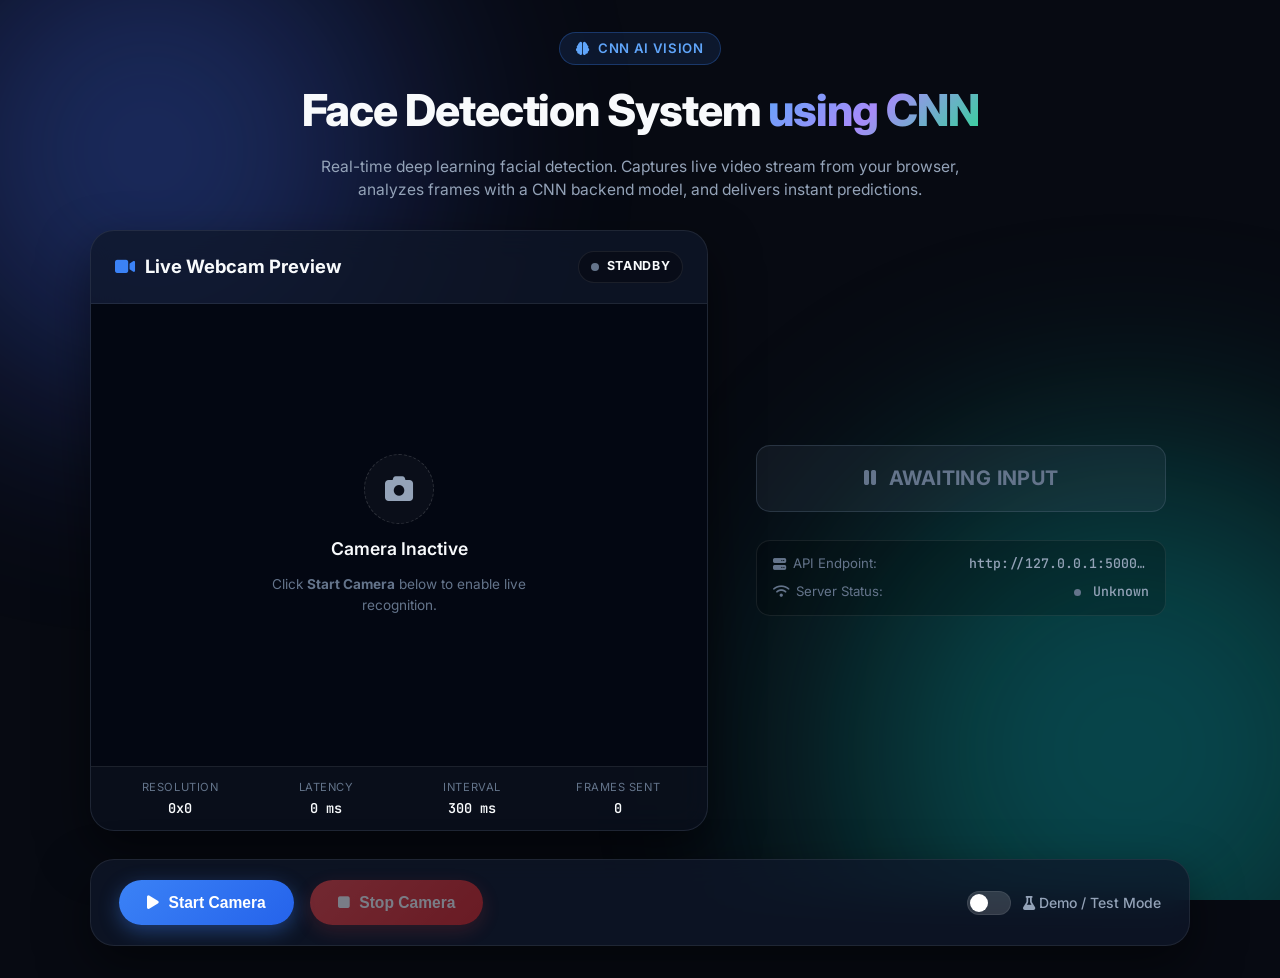
<file: index.html>
<!DOCTYPE html>
<html lang="en">
<head>
    <meta charset="UTF-8">
    <meta name="viewport" content="width=device-width, initial-scale=1.0">
    <meta name="description" content="Real-time Face Detection System powered by a CNN Deep Learning Model and Python Flask API. Responsive, fast, and modern web application.">
    <title>Face Detection System using CNN</title>
    
    <!-- Google Fonts -->
    <link rel="preconnect" href="https://fonts.googleapis.com">
    <link rel="preconnect" href="https://fonts.gstatic.com" crossorigin>
    <link href="https://fonts.googleapis.com/css2?family=Inter:wght@300;400;500;600;700;800&family=JetBrains+Mono:wght@400;600&display=swap" rel="stylesheet">
    
    <!-- FontAwesome Icons for clean UI elements -->
    <link rel="stylesheet" href="https://cdnjs.cloudflare.com/ajax/libs/font-awesome/6.4.0/css/all.min.css" integrity="sha512-iecdLmaskl7CVkqkXNQ/ZH/XLlvWZOJyj7Yy7tcenmpD1ypASozpmT/E0iPtmFIB46ZmdtAc9eNBvH0H/ZpiBw==" crossorigin="anonymous" referrerpolicy="no-referrer" />

    <link rel="stylesheet" href="style.css">
</head>
<body>
    <div class="app-background">
        <div class="glow-sphere sphere-1"></div>
        <div class="glow-sphere sphere-2"></div>
    </div>

    <div class="main-container">
        <!-- Header Section -->
        <header class="app-header">
            <div class="header-badge">
                <i class="fa-solid fa-brain"></i>
                <span>CNN AI Vision</span>
            </div>
            <h1 class="app-title">Face Detection System <span class="gradient-text">using CNN</span></h1>
            <p class="app-description">
                Real-time deep learning facial detection. Captures live video stream from your browser, analyzes frames with a CNN backend model, and delivers instant predictions.
            </p>
        </header>

        <!-- Notification / Error Banner -->
        <div id="errorBanner" class="error-banner hidden" role="alert">
            <div class="error-content">
                <i id="errorIcon" class="fa-solid fa-triangle-exclamation"></i>
                <span id="errorMessage">Camera access error occurred.</span>
            </div>
            <button id="closeErrorBtn" class="icon-btn-sm" aria-label="Close message">
                <i class="fa-solid fa-xmark"></i>
            </button>
        </div>

        <!-- Dashboard Grid Layout -->
        <main class="dashboard-grid">
            
            <!-- Left Panel: Webcam Stream -->
            <section class="card webcam-card">
                <div class="card-header">
                    <div class="card-title">
                        <i class="fa-solid fa-video"></i>
                        <h2>Live Webcam Preview</h2>
                    </div>
                    <div class="live-indicator-wrap" id="liveIndicatorWrap">
                        <span class="pulse-dot grey" id="statusDot"></span>
                        <span class="live-text" id="liveText">STANDBY</span>
                    </div>
                </div>

                <div class="webcam-viewport-wrapper">
                    <!-- Target Overlay Box & Grid -->
                    <div class="viewport-overlay" id="viewportOverlay">
                        <div class="scan-grid"></div>
                        <div class="face-target-box" id="targetBox">
                            <div class="corner top-left"></div>
                            <div class="corner top-right"></div>
                            <div class="corner bottom-left"></div>
                            <div class="corner bottom-right"></div>
                        </div>
                        <div class="scan-line" id="scanLine"></div>
                    </div>

                    <!-- Placeholder UI when camera is off -->
                    <div class="webcam-placeholder" id="webcamPlaceholder">
                        <div class="placeholder-icon-wrap">
                            <i class="fa-solid fa-camera"></i>
                        </div>
                        <p class="placeholder-title">Camera Inactive</p>
                        <p class="placeholder-sub">Click <strong>Start Camera</strong> below to enable live recognition.</p>
                    </div>

                    <!-- Live Video Element -->
                    <video id="webcamVideo" autoplay playsinline muted class="webcam-video hidden"></video>

                    <!-- Hidden Canvas for Frame Capture -->
                    <canvas id="frameCanvas" class="hidden-canvas"></canvas>

                    <!-- Processing Overlay Spinner -->
                    <div class="api-loading-overlay hidden" id="apiLoadingOverlay">
                        <div class="spinner"></div>
                        <span>Analyzing frame...</span>
                    </div>
                </div>

                <!-- Stream Control Stats Bar -->
                <div class="viewport-stats-bar">
                    <div class="stat-item">
                        <span class="stat-label">Resolution</span>
                        <span class="stat-value" id="resVal">0x0</span>
                    </div>
                    <div class="stat-item">
                        <span class="stat-label">Latency</span>
                        <span class="stat-value" id="latencyVal">0 ms</span>
                    </div>
                    <div class="stat-item">
                        <span class="stat-label">Interval</span>
                        <span class="stat-value">300 ms</span>
                    </div>
                    <div class="stat-item">
                        <span class="stat-label">Frames Sent</span>
                        <span class="stat-value" id="frameCountVal">0</span>
                    </div>
                </div>
            </section>
            

                <div class="status-content-body">
                    <!-- Status Badge Container -->
                    <div class="status-badge-container">
                        <span class="status-badge standby" id="detectionBadge">
                            <i class="fa-solid fa-circle-notch fa-spin hidden" id="badgeSpinner"></i>
                            <i class="fa-solid fa-pause" id="badgeIcon"></i>
                            <span id="badgeText">Awaiting Input</span>
                        </span>
                    </div>

                    <!-- Server Connection Details Box -->
                    <div class="info-box">
                        <div class="info-row">
                            <span class="info-label"><i class="fa-solid fa-server"></i> API Endpoint:</span>
                            <span class="info-value text-truncate" id="activeApiUrlDisplay">http://127.0.0.1:5000/predict</span>
                        </div>
                        <div class="info-row">
                            <span class="info-label"><i class="fa-solid fa-wifi"></i> Server Status:</span>
                            <span class="info-value" id="serverHealthDisplay">
                                <span class="dot-indicator grey" id="serverHealthDot"></span>
                                <span id="serverHealthText">Unknown</span>
                            </span>
                        </div>
                    </div>
                </div>
            </section>
        </main>

        <!-- Bottom Controls Bar -->
        <footer class="controls-card card">
            <div class="controls-group">
                <button id="startCamBtn" class="btn btn-primary">
                    <i class="fa-solid fa-play"></i>
                    <span>Start Camera</span>
                </button>
                <button id="stopCamBtn" class="btn btn-danger" disabled>
                    <i class="fa-solid fa-stop"></i>
                    <span>Stop Camera</span>
                </button>
            </div>
            
            <div class="secondary-controls">
                <label class="toggle-switch">
                    <input type="checkbox" id="demoModeToggle">
                    <span class="slider round"></span>
                    <span class="toggle-label"><i class="fa-solid fa-flask"></i> Demo / Test Mode</span>
                </label>
            </div>
        </footer>
    </div>

    <!-- API Settings Modal -->
    <div class="modal-overlay hidden" id="settingsModal">
        <div class="modal-content card">
            <div class="modal-header">
                <h3><i class="fa-solid fa-sliders"></i> Backend API Settings</h3>
                <button class="icon-btn-sm" id="closeModalBtn">
                    <i class="fa-solid fa-xmark"></i>
                </button>
            </div>
            <div class="modal-body">
                <div class="form-group">
                    <label for="apiUrlInput">Flask Backend URL Endpoint:</label>
                    <input type="url" id="apiUrlInput" class="form-input" value="https://face-detection-3x3d.onrender.com/predict" placeholder="http://127.0.0.1:5000/predict">
                    <small class="form-help">Default Python Flask route handling Base64 JSON POST requests.</small>
                </div>
                <div class="form-group">
                    <label for="frameRateSelect">Frame Capture Interval:</label>
                    <select id="frameRateSelect" class="form-input">
                        <option value="200">200 ms (Fast)</option>
                        <option value="300" selected>300 ms (Default)</option>
                        <option value="500">500 ms (Balanced)</option>
                        <option value="1000">1000 ms (Low Traffic)</option>
                    </select>
                </div>
                <div class="form-group">
                    <button id="testApiBtn" class="btn btn-secondary w-full">
                        <i class="fa-solid fa-plug"></i> Test Connection to Flask Backend
                    </button>
                    <span id="testApiResult" class="test-result-text"></span>
                </div>
            </div>
            <div class="modal-footer">
                <button id="saveSettingsBtn" class="btn btn-primary w-full">Save Changes</button>
            </div>
        </div>
    </div>

    <script src="script.js"></script>
</body>
</html>
</file>
<file: style.css>
/* ==========================================================================
   Face Detection System using CNN - Modern Glassmorphism Theme
   ========================================================================== */

/* CSS Variables / Theme Tokens */
:root {
    --bg-dark: #070a12;
    --bg-card: rgba(15, 23, 42, 0.75);
    --bg-card-hover: rgba(30, 41, 59, 0.85);
    --border-color: rgba(255, 255, 255, 0.08);
    --border-light: rgba(255, 255, 255, 0.15);
    
    --text-primary: #f8fafc;
    --text-secondary: #94a3b8;
    --text-muted: #64748b;

    /* Accent & Brand Colors */
    --accent-blue: #3b82f6;
    --accent-blue-hover: #2563eb;
    --accent-blue-glow: rgba(59, 130, 246, 0.4);
    
    --status-green: #10b981;
    --status-green-glow: rgba(16, 185, 129, 0.4);
    
    --status-red: #ef4444;
    --status-red-glow: rgba(239, 68, 68, 0.4);
    
    --status-yellow: #f59e0b;
    --status-grey: #64748b;

    --font-main: 'Inter', system-ui, -apple-system, sans-serif;
    --font-code: 'JetBrains Mono', monospace;

    --radius-sm: 8px;
    --radius-md: 14px;
    --radius-lg: 24px;
    --radius-full: 9999px;

    --shadow-card: 0 20px 50px rgba(0, 0, 0, 0.5);
    --transition: all 0.3s cubic-bezier(0.4, 0, 0.2, 1);
}

/* Reset & Box Sizing */
* {
    margin: 0;
    padding: 0;
    box-sizing: border-box;
}

body {
    font-family: var(--font-main);
    background-color: var(--bg-dark);
    color: var(--text-primary);
    min-height: 100vh;
    display: flex;
    justify-content: center;
    align-items: center;
    padding: 2rem 1rem;
    position: relative;
    overflow-x: hidden;
    line-height: 1.5;
}

/* Ambient Glowing Background Spheres */
.app-background {
    position: fixed;
    top: 0;
    left: 0;
    width: 100vw;
    height: 100vh;
    z-index: -1;
    pointer-events: none;
    overflow: hidden;
}

.glow-sphere {
    position: absolute;
    border-radius: 50%;
    filter: blur(120px);
    opacity: 0.35;
    animation: floatSphere 18s ease-in-out infinite alternate;
}

.sphere-1 {
    width: 500px;
    height: 500px;
    background: radial-gradient(circle, #3b82f6 0%, #4f46e5 100%);
    top: -100px;
    left: -100px;
}

.sphere-2 {
    width: 600px;
    height: 600px;
    background: radial-gradient(circle, #06b6d4 0%, #10b981 100%);
    bottom: -150px;
    right: -150px;
    animation-delay: -9s;
}

@keyframes floatSphere {
    0% { transform: translate(0, 0) scale(1); }
    50% { transform: translate(60px, 40px) scale(1.1); }
    100% { transform: translate(-40px, 80px) scale(0.95); }
}

/* Main Container Layout */
.main-container {
    width: 100%;
    max-width: 1100px;
    display: flex;
    flex-direction: column;
    gap: 1.75rem;
}

/* Header Styling */
.app-header {
    text-align: center;
    display: flex;
    flex-direction: column;
    align-items: center;
    gap: 0.75rem;
}

.header-badge {
    display: inline-flex;
    align-items: center;
    gap: 0.5rem;
    padding: 0.35rem 1rem;
    background: rgba(59, 130, 246, 0.12);
    border: 1px solid rgba(59, 130, 246, 0.3);
    border-radius: var(--radius-full);
    color: #60a5fa;
    font-size: 0.825rem;
    font-weight: 600;
    letter-spacing: 0.05em;
    text-transform: uppercase;
}

.app-title {
    font-size: clamp(1.75rem, 4vw, 2.75rem);
    font-weight: 800;
    letter-spacing: -0.025em;
}

.gradient-text {
    background: linear-gradient(135deg, #60a5fa 0%, #a78bfa 50%, #34d399 100%);
    -webkit-background-clip: text;
    -webkit-text-fill-color: transparent;
}

.app-description {
    color: var(--text-secondary);
    max-width: 680px;
    font-size: 0.975rem;
    font-weight: 400;
}

/* Error Banner */
.error-banner {
    background: rgba(239, 68, 68, 0.15);
    border: 1px solid rgba(239, 68, 68, 0.4);
    border-radius: var(--radius-md);
    padding: 0.85rem 1.25rem;
    display: flex;
    align-items: center;
    justify-content: space-between;
    color: #fca5a5;
    font-size: 0.9rem;
    backdrop-filter: blur(10px);
    transition: var(--transition);
}

.error-banner.hidden {
    display: none;
}

.error-content {
    display: flex;
    align-items: center;
    gap: 0.75rem;
}

/* Generic Card Base (Glassmorphism) */
.card {
    background: var(--bg-card);
    backdrop-filter: blur(16px);
    -webkit-backdrop-filter: blur(16px);
    border: 1px solid var(--border-color);
    border-radius: var(--radius-lg);
    box-shadow: var(--shadow-card);
    overflow: hidden;
    transition: var(--transition);
}

.card-header {
    padding: 1.25rem 1.5rem;
    border-bottom: 1px solid var(--border-color);
    display: flex;
    align-items: center;
    justify-content: space-between;
}

.card-title {
    display: flex;
    align-items: center;
    gap: 0.65rem;
    color: var(--text-primary);
}

.card-title i {
    color: var(--accent-blue);
    font-size: 1.1rem;
}

.card-title h2 {
    font-size: 1.15rem;
    font-weight: 700;
}

/* Dashboard Grid Layout (Two Column) */
.dashboard-grid {
    display: grid;
    grid-template-columns: 1.35fr 1fr;
    gap: 1.5rem;
}

/* Webcam Preview Section */
.webcam-card {
    display: flex;
    flex-direction: column;
}

.live-indicator-wrap {
    display: flex;
    align-items: center;
    gap: 0.5rem;
    background: rgba(0, 0, 0, 0.3);
    padding: 0.35rem 0.75rem;
    border-radius: var(--radius-full);
    border: 1px solid var(--border-color);
    font-size: 0.775rem;
    font-weight: 700;
    letter-spacing: 0.05em;
}

.pulse-dot {
    width: 8px;
    height: 8px;
    border-radius: 50%;
}

.pulse-dot.green {
    background-color: var(--status-green);
    box-shadow: 0 0 10px var(--status-green);
    animation: pulseGlow 1.5s infinite;
}

.pulse-dot.grey {
    background-color: var(--status-grey);
}

.pulse-dot.red {
    background-color: var(--status-red);
    box-shadow: 0 0 10px var(--status-red);
}

@keyframes pulseGlow {
    0% { opacity: 0.5; transform: scale(0.9); }
    50% { opacity: 1; transform: scale(1.25); }
    100% { opacity: 0.5; transform: scale(0.9); }
}

/* Viewport Styling */
.webcam-viewport-wrapper {
    position: relative;
    width: 100%;
    aspect-ratio: 4 / 3;
    background: #030712;
    display: flex;
    align-items: center;
    justify-content: center;
    overflow: hidden;
}

.webcam-video {
    width: 100%;
    height: 100%;
    object-fit: cover;
    transform: scaleX(-1); /* Mirror view for natural interaction */
}

.webcam-video.hidden {
    display: none;
}

.hidden-canvas {
    display: none;
}

/* Placeholder Graphic */
.webcam-placeholder {
    display: flex;
    flex-direction: column;
    align-items: center;
    justify-content: center;
    gap: 0.75rem;
    padding: 2rem;
    text-align: center;
    color: var(--text-muted);
}

.placeholder-icon-wrap {
    width: 70px;
    height: 70px;
    border-radius: 50%;
    background: rgba(255, 255, 255, 0.03);
    border: 1px dashed var(--border-light);
    display: flex;
    align-items: center;
    justify-content: center;
    font-size: 1.75rem;
    color: var(--text-secondary);
}

.placeholder-title {
    font-size: 1.1rem;
    font-weight: 600;
    color: var(--text-primary);
}

.placeholder-sub {
    font-size: 0.85rem;
    max-width: 280px;
}

/* Target Overlay & Scan Line */
.viewport-overlay {
    position: absolute;
    top: 0;
    left: 0;
    width: 100%;
    height: 100%;
    pointer-events: none;
    display: none;
    z-index: 10;
}

.viewport-overlay.active {
    display: block;
}

.face-target-box {
    position: absolute;
    top: 50%;
    left: 50%;
    width: 55%;
    height: 65%;
    transform: translate(-50%, -50%);
    border: 2px dashed rgba(59, 130, 246, 0.4);
    border-radius: var(--radius-md);
    transition: var(--transition);
}

.face-target-box.detected {
    border: 2px solid var(--status-green);
    box-shadow: 0 0 25px rgba(16, 185, 129, 0.3), inset 0 0 15px rgba(16, 185, 129, 0.15);
}

.face-target-box.not-detected {
    border: 2px solid var(--status-red);
    box-shadow: 0 0 25px rgba(239, 68, 68, 0.3);
}

/* Corner Reticle Accents */
.corner {
    position: absolute;
    width: 16px;
    height: 16px;
    border-color: #60a5fa;
    border-style: solid;
}

.face-target-box.detected .corner {
    border-color: var(--status-green);
}

.face-target-box.not-detected .corner {
    border-color: var(--status-red);
}

.top-left { top: -2px; left: -2px; border-width: 3px 0 0 3px; border-top-left-radius: 6px; }
.top-right { top: -2px; right: -2px; border-width: 3px 3px 0 0; border-top-right-radius: 6px; }
.bottom-left { bottom: -2px; left: -2px; border-width: 0 0 3px 3px; border-bottom-left-radius: 6px; }
.bottom-right { bottom: -2px; right: -2px; border-width: 0 3px 3px 0; border-bottom-right-radius: 6px; }

/* Scanning Laser Line */
.scan-line {
    position: absolute;
    top: 0;
    left: 0;
    width: 100%;
    height: 3px;
    background: linear-gradient(90deg, transparent, #3b82f6, #60a5fa, #3b82f6, transparent);
    box-shadow: 0 0 15px #60a5fa;
    opacity: 0.75;
    animation: scanAnim 2.5s ease-in-out infinite alternate;
}

@keyframes scanAnim {
    0% { top: 5%; }
    100% { top: 92%; }
}

/* Processing Spinner Overlay */
.api-loading-overlay {
    position: absolute;
    bottom: 12px;
    right: 12px;
    background: rgba(15, 23, 42, 0.85);
    backdrop-filter: blur(8px);
    border: 1px solid var(--border-color);
    padding: 0.4rem 0.85rem;
    border-radius: var(--radius-full);
    display: flex;
    align-items: center;
    gap: 0.5rem;
    font-size: 0.775rem;
    color: var(--text-secondary);
    z-index: 20;
}

.api-loading-overlay.hidden {
    display: none;
}

.spinner {
    width: 14px;
    height: 14px;
    border: 2px solid rgba(255, 255, 255, 0.2);
    border-top-color: var(--accent-blue);
    border-radius: 50%;
    animation: spin 0.8s linear infinite;
}

@keyframes spin {
    to { transform: rotate(360deg); }
}

/* Viewport Stats Bar */
.viewport-stats-bar {
    display: grid;
    grid-template-columns: repeat(4, 1fr);
    background: rgba(0, 0, 0, 0.25);
    border-top: 1px solid var(--border-color);
    padding: 0.75rem 1rem;
}

.stat-item {
    display: flex;
    flex-direction: column;
    align-items: center;
    gap: 0.15rem;
}

.stat-label {
    font-size: 0.7rem;
    color: var(--text-muted);
    text-transform: uppercase;
    letter-spacing: 0.05em;
}

.stat-value {
    font-family: var(--font-code);
    font-size: 0.85rem;
    font-weight: 600;
    color: var(--text-primary);
}

/* Right Card: Status & Confidence */
.status-card {
    display: flex;
    flex-direction: column;
}

.status-content-body {
    padding: 1.5rem;
    display: flex;
    flex-direction: column;
    gap: 1.75rem;
    height: 100%;
    justify-content: center;
}

/* Detection Status Badge */
.status-badge-container {
    display: flex;
    justify-content: center;
    align-items: center;
}

.status-badge {
    display: inline-flex;
    align-items: center;
    justify-content: center;
    gap: 0.75rem;
    width: 100%;
    padding: 1.1rem 1.5rem;
    border-radius: var(--radius-md);
    font-size: 1.25rem;
    font-weight: 700;
    letter-spacing: 0.02em;
    text-transform: uppercase;
    transition: var(--transition);
}

/* Green Badge: Face Detected */
.status-badge.detected {
    background: rgba(16, 185, 129, 0.15);
    border: 1.5px solid var(--status-green);
    color: #34d399;
    box-shadow: 0 0 25px var(--status-green-glow);
    animation: badgePulseGreen 2s infinite;
}

/* Red Badge: No Face Detected */
.status-badge.not-detected {
    background: rgba(239, 68, 68, 0.15);
    border: 1.5px solid var(--status-red);
    color: #f87171;
    box-shadow: 0 0 25px var(--status-red-glow);
}

/* Standby Badge */
.status-badge.standby {
    background: rgba(100, 116, 139, 0.12);
    border: 1px solid rgba(100, 116, 139, 0.3);
    color: var(--text-muted);
}

@keyframes badgePulseGreen {
    0% { box-shadow: 0 0 15px rgba(16, 185, 129, 0.3); }
    50% { box-shadow: 0 0 30px rgba(16, 185, 129, 0.6); }
    100% { box-shadow: 0 0 15px rgba(16, 185, 129, 0.3); }
}

/* Confidence Score Meter */
.confidence-section {
    display: flex;
    flex-direction: column;
    gap: 0.65rem;
}

.confidence-header {
    display: flex;
    justify-content: space-between;
    align-items: center;
}

.confidence-title {
    font-size: 0.875rem;
    font-weight: 600;
    color: var(--text-secondary);
}

.confidence-percent {
    font-family: var(--font-code);
    font-size: 1.35rem;
    font-weight: 700;
    color: var(--text-primary);
}

.progress-bar-bg {
    width: 100%;
    height: 12px;
    background: rgba(255, 255, 255, 0.06);
    border-radius: var(--radius-full);
    overflow: hidden;
    border: 1px solid var(--border-color);
    padding: 2px;
}

.progress-bar-fill {
    height: 100%;
    border-radius: var(--radius-full);
    background: linear-gradient(90deg, #3b82f6, #10b981);
    transition: width 0.3s ease, background 0.3s ease;
    box-shadow: 0 0 12px rgba(16, 185, 129, 0.5);
}

.confidence-hint {
    font-size: 0.8rem;
    color: var(--text-muted);
}

/* Server Info Box */
.info-box {
    background: rgba(0, 0, 0, 0.2);
    border: 1px solid var(--border-color);
    border-radius: var(--radius-md);
    padding: 0.85rem 1rem;
    display: flex;
    flex-direction: column;
    gap: 0.5rem;
    font-size: 0.825rem;
}

.info-row {
    display: flex;
    justify-content: space-between;
    align-items: center;
    gap: 0.5rem;
}

.info-label {
    color: var(--text-muted);
    display: flex;
    align-items: center;
    gap: 0.4rem;
}

.info-value {
    color: var(--text-secondary);
    font-family: var(--font-code);
    font-weight: 500;
}

.text-truncate {
    max-width: 180px;
    white-space: nowrap;
    overflow: hidden;
    text-overflow: ellipsis;
}

.dot-indicator {
    display: inline-block;
    width: 7px;
    height: 7px;
    border-radius: 50%;
    margin-right: 4px;
}

.dot-indicator.green { background-color: var(--status-green); box-shadow: 0 0 6px var(--status-green); }
.dot-indicator.red { background-color: var(--status-red); }
.dot-indicator.grey { background-color: var(--status-grey); }

/* Settings Icon Button */
.settings-toggle-btn {
    background: transparent;
    border: 1px solid var(--border-color);
    color: var(--text-secondary);
    width: 34px;
    height: 34px;
    border-radius: var(--radius-sm);
    cursor: pointer;
    display: flex;
    align-items: center;
    justify-content: center;
    transition: var(--transition);
}

.settings-toggle-btn:hover {
    background: rgba(255, 255, 255, 0.08);
    color: var(--text-primary);
}

/* Footer / Controls Section */
.controls-card {
    padding: 1.25rem 1.75rem;
    display: flex;
    align-items: center;
    justify-content: space-between;
    gap: 1rem;
    flex-wrap: wrap;
}

.controls-group {
    display: flex;
    align-items: center;
    gap: 1rem;
}

/* Button Component Styles */
.btn {
    display: inline-flex;
    align-items: center;
    justify-content: center;
    gap: 0.6rem;
    padding: 0.85rem 1.75rem;
    border-radius: var(--radius-full);
    font-size: 0.975rem;
    font-weight: 600;
    cursor: pointer;
    border: none;
    outline: none;
    transition: var(--transition);
    text-decoration: none;
}

.btn:disabled {
    opacity: 0.45;
    cursor: not-allowed;
    pointer-events: none;
}

/* Primary Blue Button */
.btn-primary {
    background: linear-gradient(135deg, var(--accent-blue) 0%, var(--accent-blue-hover) 100%);
    color: #ffffff;
    box-shadow: 0 6px 20px var(--accent-blue-glow);
}

.btn-primary:hover {
    transform: translateY(-2px);
    box-shadow: 0 10px 25px rgba(59, 130, 246, 0.6);
}

.btn-primary:active {
    transform: translateY(0);
}

/* Red Danger Button */
.btn-danger {
    background: linear-gradient(135deg, #ef4444 0%, #dc2626 100%);
    color: #ffffff;
    box-shadow: 0 6px 20px rgba(239, 68, 68, 0.35);
}

.btn-danger:hover {
    transform: translateY(-2px);
    box-shadow: 0 10px 25px rgba(239, 68, 68, 0.55);
}

.btn-secondary {
    background: rgba(255, 255, 255, 0.08);
    border: 1px solid var(--border-light);
    color: var(--text-primary);
}

.btn-secondary:hover {
    background: rgba(255, 255, 255, 0.15);
}

.w-full {
    width: 100%;
}

.icon-btn-sm {
    background: transparent;
    border: none;
    color: var(--text-muted);
    font-size: 1.1rem;
    cursor: pointer;
    padding: 0.25rem;
    border-radius: var(--radius-sm);
    transition: var(--transition);
}

.icon-btn-sm:hover {
    color: var(--text-primary);
}

/* Custom Toggle Switch for Demo Mode */
.toggle-switch {
    display: flex;
    align-items: center;
    gap: 0.75rem;
    cursor: pointer;
    user-select: none;
}

.toggle-switch input {
    display: none;
}

.slider {
    position: relative;
    width: 44px;
    height: 24px;
    background-color: rgba(255, 255, 255, 0.15);
    transition: var(--transition);
    border-radius: 34px;
    border: 1px solid var(--border-color);
}

.slider:before {
    position: absolute;
    content: "";
    height: 18px;
    width: 18px;
    left: 2px;
    bottom: 2px;
    background-color: white;
    transition: var(--transition);
    border-radius: 50%;
}

input:checked + .slider {
    background-color: var(--accent-blue);
    border-color: var(--accent-blue);
}

input:checked + .slider:before {
    transform: translateX(20px);
}

.toggle-label {
    font-size: 0.875rem;
    color: var(--text-secondary);
    font-weight: 500;
}

/* Modal Popup Styling */
.modal-overlay {
    position: fixed;
    top: 0;
    left: 0;
    width: 100vw;
    height: 100vh;
    background: rgba(3, 7, 18, 0.8);
    backdrop-filter: blur(8px);
    display: flex;
    align-items: center;
    justify-content: center;
    z-index: 100;
    padding: 1rem;
    transition: var(--transition);
}

.modal-overlay.hidden {
    display: none;
}

.modal-content {
    width: 100%;
    max-width: 460px;
    background: #0f172a;
    border: 1px solid var(--border-light);
}

.modal-header {
    padding: 1.25rem 1.5rem;
    border-bottom: 1px solid var(--border-color);
    display: flex;
    align-items: center;
    justify-content: space-between;
}

.modal-body {
    padding: 1.5rem;
    display: flex;
    flex-direction: column;
    gap: 1.25rem;
}

.form-group {
    display: flex;
    flex-direction: column;
    gap: 0.5rem;
}

.form-group label {
    font-size: 0.85rem;
    font-weight: 600;
    color: var(--text-secondary);
}

.form-input {
    width: 100%;
    padding: 0.75rem 1rem;
    background: rgba(0, 0, 0, 0.4);
    border: 1px solid var(--border-color);
    border-radius: var(--radius-md);
    color: var(--text-primary);
    font-family: var(--font-code);
    font-size: 0.9rem;
    outline: none;
    transition: var(--transition);
}

.form-input:focus {
    border-color: var(--accent-blue);
    box-shadow: 0 0 12px var(--accent-blue-glow);
}

.form-help {
    font-size: 0.75rem;
    color: var(--text-muted);
}

.test-result-text {
    font-size: 0.8rem;
    margin-top: 0.35rem;
    display: block;
}

.modal-footer {
    padding: 1.25rem 1.5rem;
    border-top: 1px solid var(--border-color);
}

/* Utility Helper */
.hidden {
    display: none !important;
}

/* Responsive Breakpoints */
@media (max-width: 900px) {
    .dashboard-grid {
        grid-template-columns: 1fr;
    }

    .controls-card {
        flex-direction: column;
        align-items: stretch;
    }

    .controls-group {
        flex-direction: column;
        width: 100%;
    }

    .btn {
        width: 100%;
    }

    .secondary-controls {
        display: flex;
        justify-content: center;
    }
}

@media (max-width: 480px) {
    body {
        padding: 1rem 0.5rem;
    }

    .viewport-stats-bar {
        grid-template-columns: repeat(2, 1fr);
        gap: 0.75rem;
    }
}
</file>
